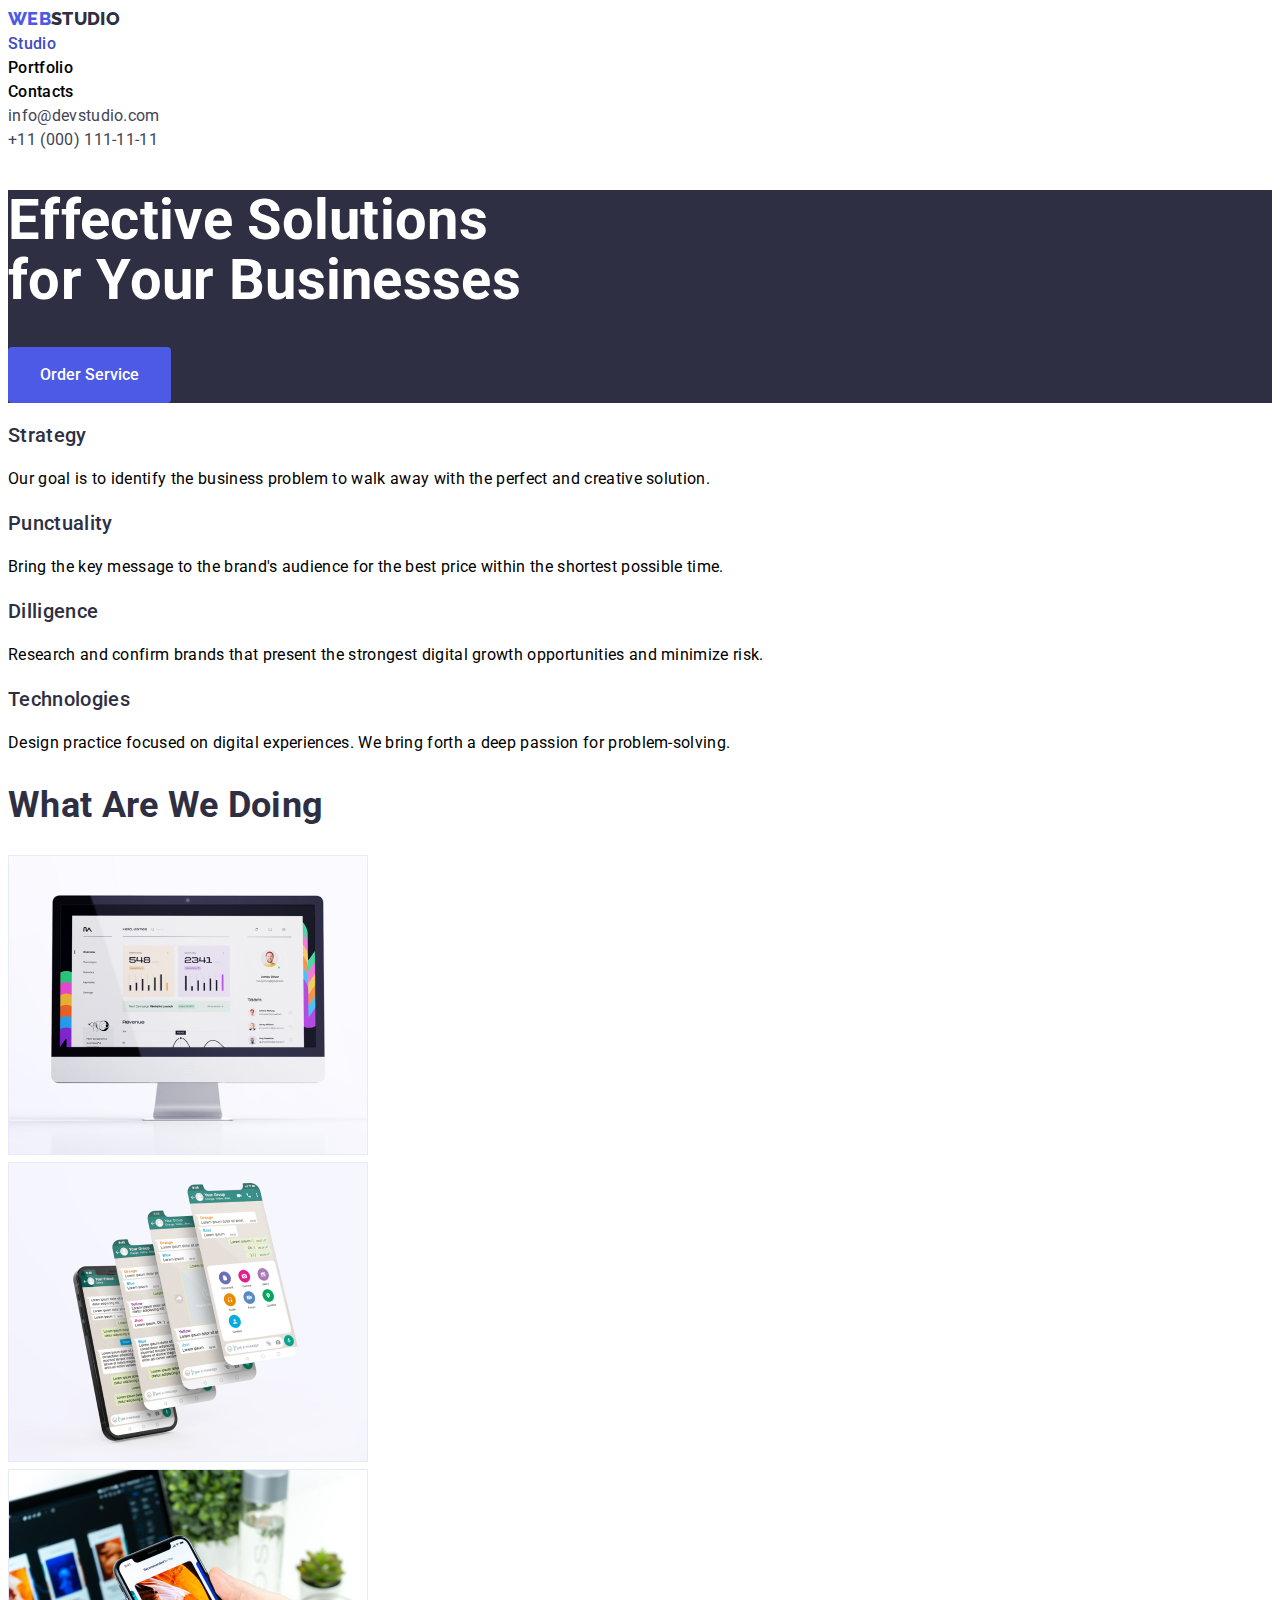
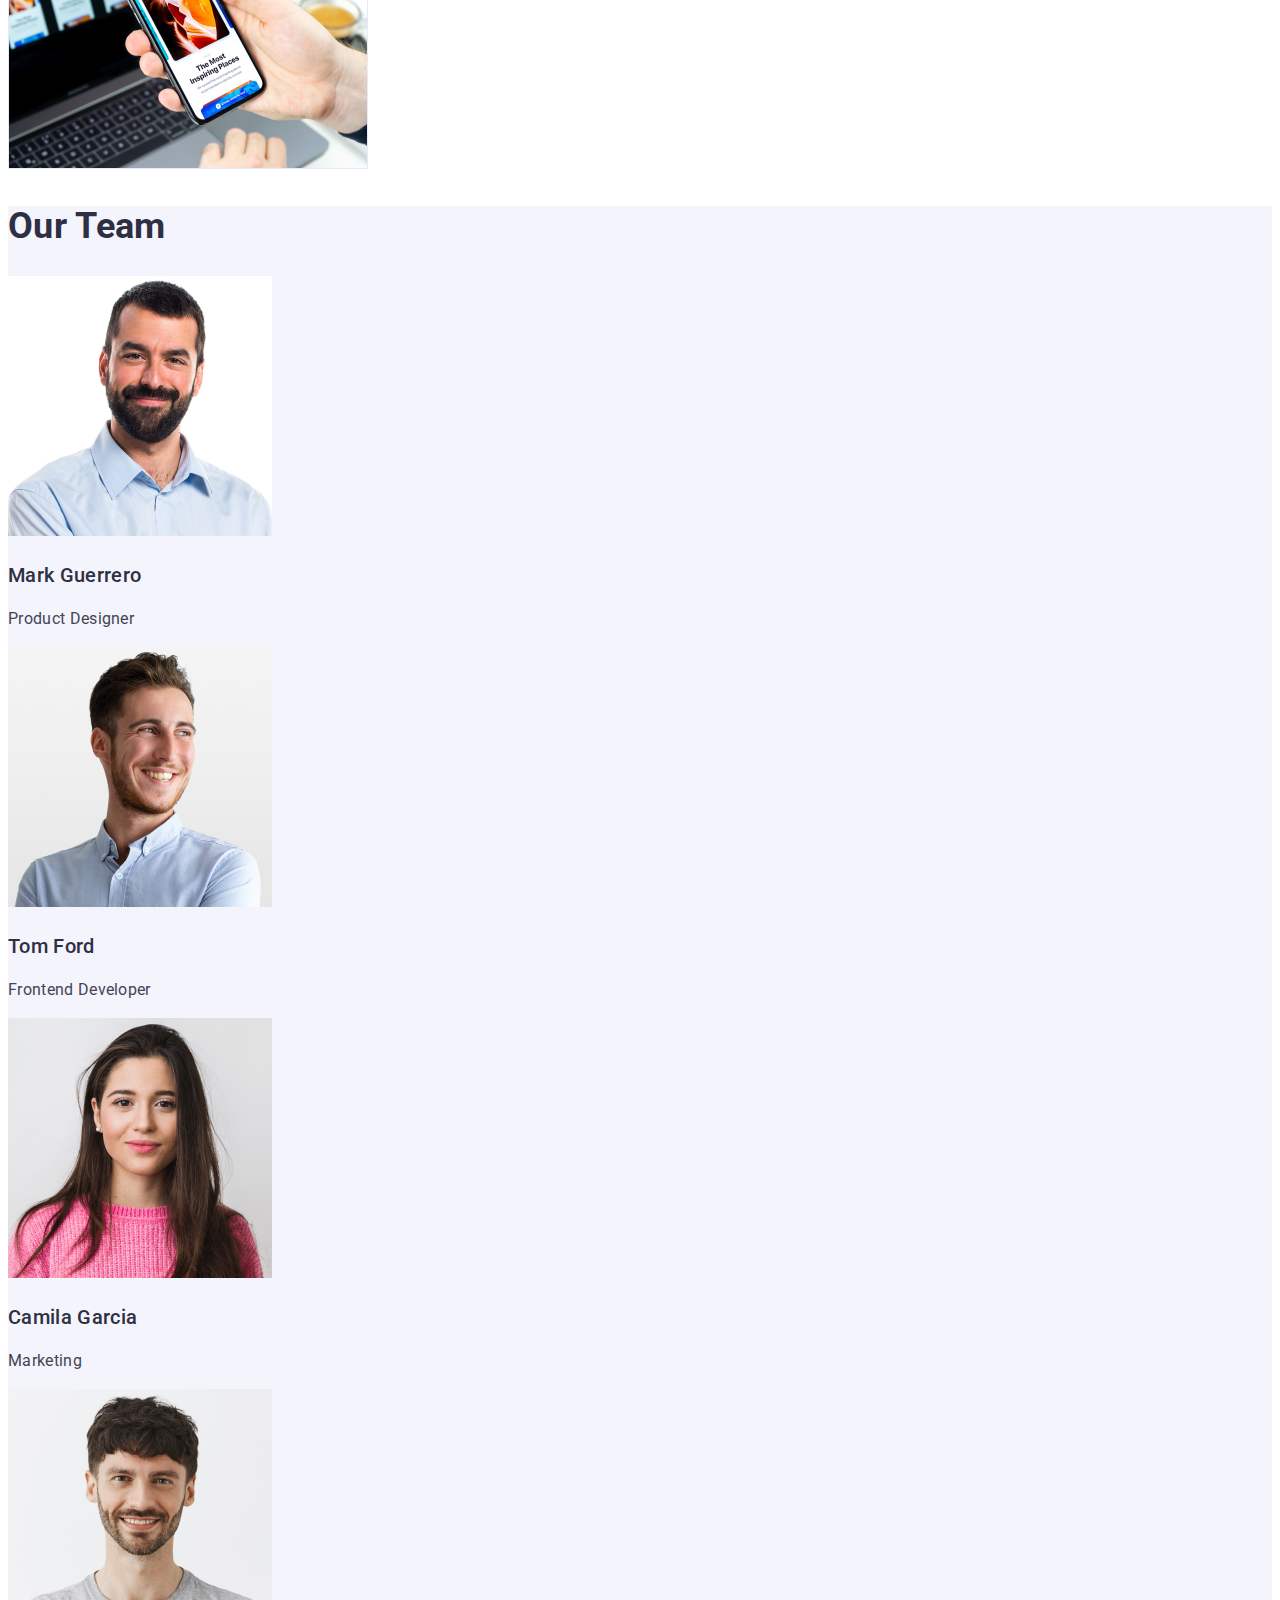
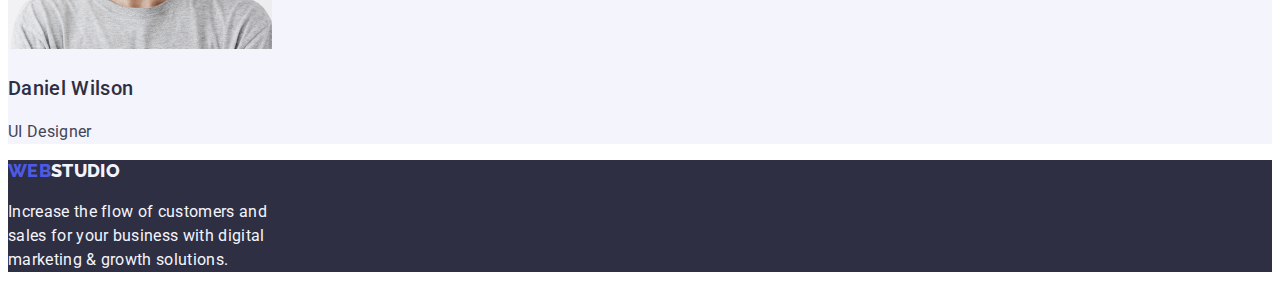
<file: index.html>
<!DOCTYPE html>
<html lang="en">
<head>
    <meta charset="UTF-8">
    <meta name="viewport" content="width=device-width, initial-scale=1.0">
    <title>WebStudio</title>
    <link rel="stylesheet" href="./css/styles.css">
    <link rel="preconnect" href="https://fonts.googleapis.com">
    <link rel="preconnect" href="https://fonts.gstatic.com" crossorigin>
    <link href="https://fonts.googleapis.com/css2?family=Raleway:wght@800&family=Roboto:wght@400;500;700;900&display=swap" rel="stylesheet">  

</head>
<body>
    <header>
        <nav><a 
            class="link"
            href="./index.html"><span class="web-logo">WEB</span><span class="studio-logo">STUDIO</span></a>
    
            <ul class="list">
                <li><a class="link-list active-link link"
                    href="./index.html">Studio</a></li>
                <li><a 
                    class="link-list link" 
                    href="./portfolio.html">Portfolio</a></li>
                <li><a 
                    class="link-list link"
                    href="#">Contacts</a></li>
            </ul>
        </nav>
        
            <address>
            <ul class="address-link list link">
                <li><a 
                    class="address-link link" 
                    href="mailto:info@devstudio.com">info@devstudio.com</a></li>
                <li><a
                    class="address-link link"
                    href="tel:+110001111111">+11 (000) 111-11-11</a></li>
            </ul>
            </address>
    </header>

    <main>
        <section class="main-section">
        <h1 class="header-main">Effective Solutions<br/>for Your Businesses</h1>
        <button 
        class="button-tab"
        type="button">Order Service</button>
        </section>
        <section >
            <ul class="list">
            <li><h3 class="benefits-title">Strategy</h3>
            <p class="section-text">Our goal is to identify the business problem to walk away with the perfect and creative solution.</p></li>
            <li><h3 class="benefits-title">Punctuality</h3>
            <p class="section-text">Bring the key message to the brand's audience for the best price within the shortest possible time.</p></li>
            <li><h3 class="benefits-title">Dilligence</h3>
            <p class="section-text">Research and confirm brands that present the strongest digital growth opportunities and minimize risk.</p></li>
            <li><h3 class="benefits-title">Technologies</h3>
            <p class="section-text">Design practice focused on digital experiences. We bring forth a deep passion for problem-solving.</p></li>
            </ul>
        </section>
        <section>
            <h2 class="section-title">What Are We Doing</h2>
            <ul class="list">
                <li><img src="./images/what-we-do-monitor.jpg" alt="monitor" width="360"></li>
                <li><img src="./images/what-we-do-phones.jpg" alt="mobile" width="360"></li>
                <li><img src="./images/what-we-do-phone-monitor.jpg" alt="laptop&mobile" width="360"></li>
            </ul>
        </section>
        <section class="section section-grey">
            <h2 class="section-title">Our Team</h2>
            <ul class="list">
                <li><img src="./images/our-team-mark.jpg" alt="photo-of-mark-guerrero" width="264">
                <h3 class="team-title">Mark Guerrero</h3>  
                <p class="team-position">Product Designer</p>  
                </li>
                
                <li><img src="./images/our-team-tom.jpg" alt="photo-of-tom-ford" width="264">
                <h3 class="team-title">Tom Ford</h3>
                <p class="team-position">Frontend Developer</p>
                </li>
                
                <li><img src="./images/our-team-camila.jpg" alt="photo-of-camila-garcia" width="264">
                <h3 class="team-title">Camila Garcia</h3>
                <p class="team-position">Marketing</p>
                </li>
                
                <li><img src="./images/our-team-daniel.jpg" alt="photo-of-daniel-wilson" width="264">
                <h3 class="team-title">Daniel Wilson</h3>
                <p class="team-position">UI Designer</p>
                </li>
            </ul>
        </section>
    </main>
    <footer class="display">
        <a 
        class="link"
        href="./index.html"><span class="web-logo">WEB</span><span class="studio-footer">STUDIO</span></a> 
        <p class="footer-text">Increase the flow of customers and<br/>sales for your business with digital<br/>marketing & growth solutions.
        </p>
    </footer>
</body>
</html>
</file>
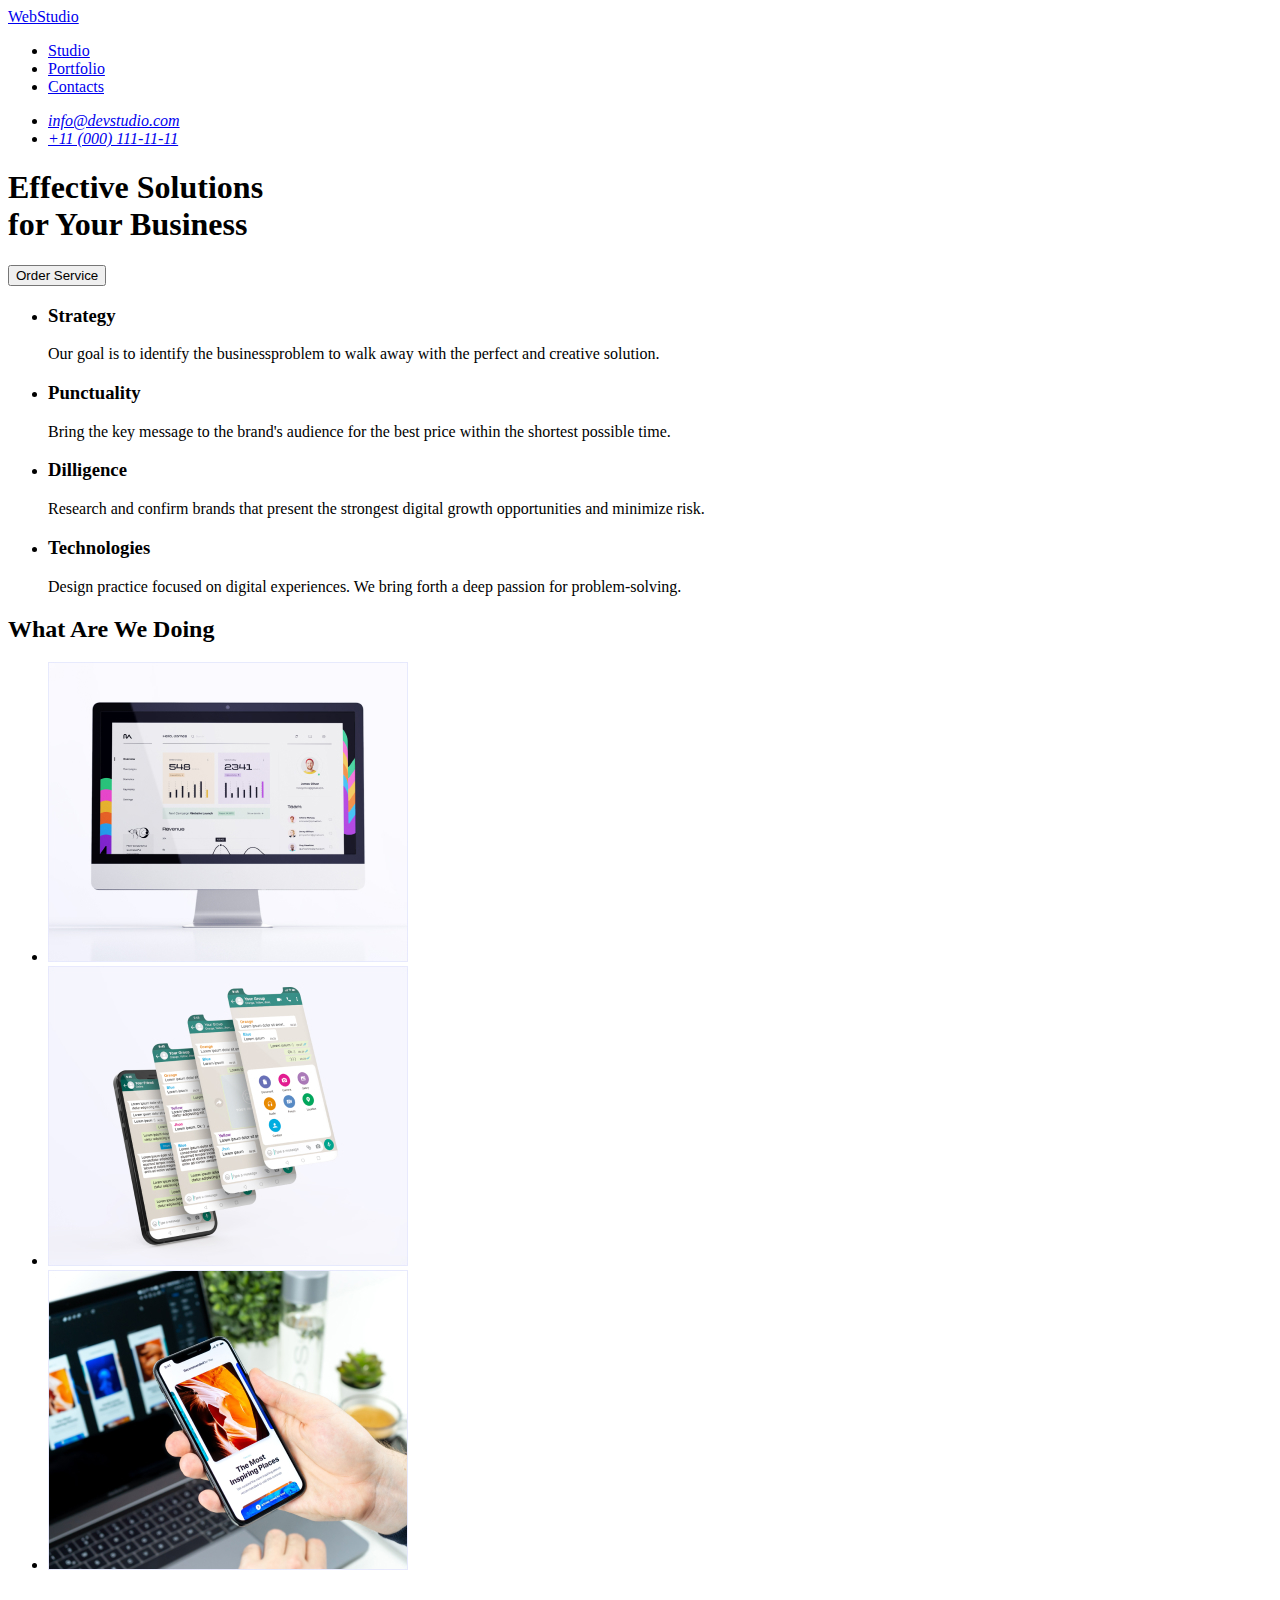
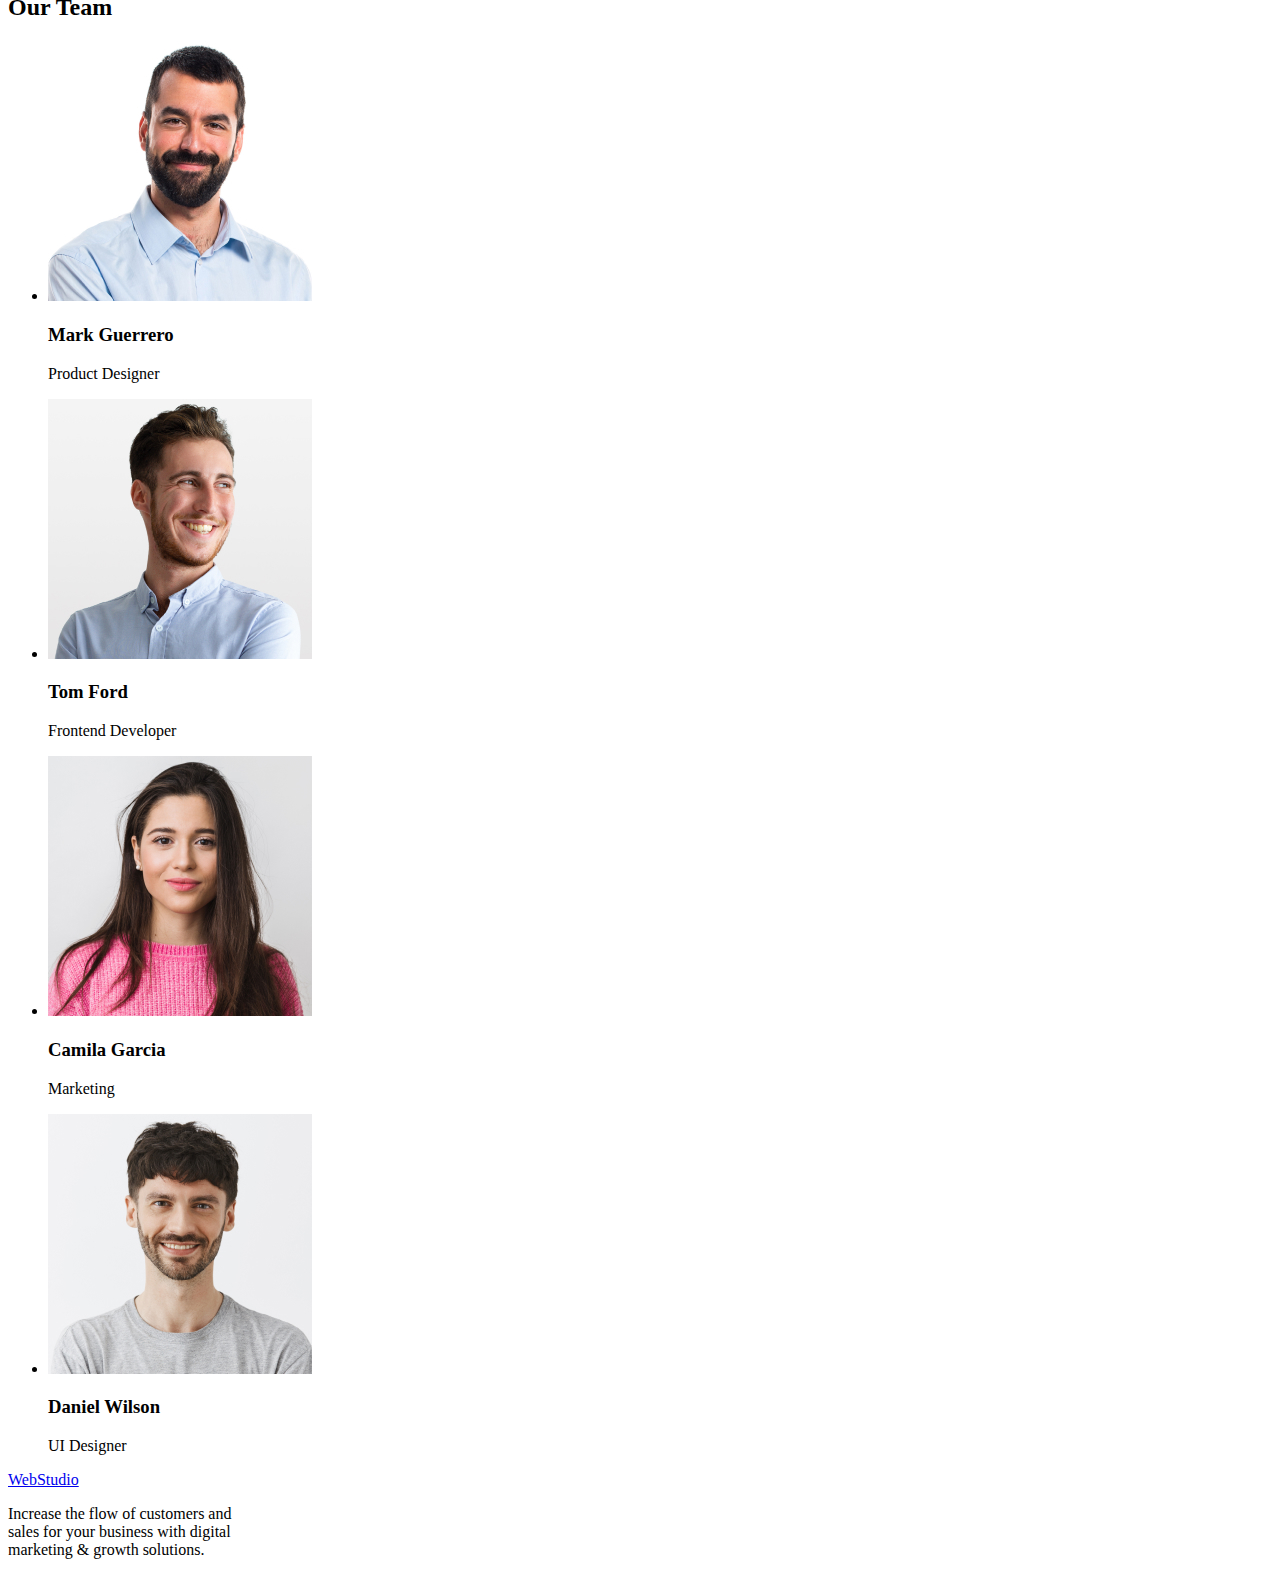
<file: index1.html>
<!DOCTYPE html>
<html lang="en">
<head>
    <meta charset="UTF-8">
    <meta name="viewport" content="width=device-width, initial-scale=1.0">
    <title>WebStudio Site</title>
</head>
<body>
    <header>
        <nav>
        <a href="./index.html">WebStudio</a>
        <ul>
            <li><a href="./index.html">Studio</a></li>
            <li><a href="#">Portfolio</a></li>
            <li><a href="#">Contacts</a></li>
        </ul>
        </nav>
            <address>
                <ul>
                    <li><a href="mailto:info@devstudio.com">info@devstudio.com</a></li>
                    <li><a href="tel:+110001111111">+11 (000) 111-11-11</a></li>
                </ul>
            </address>
    </header>
    <main>
        <section>
        <h1>Effective Solutions<br/>for Your Business</h1>
        <button type="button">Order Service</button>
        </section>
        <section>
            <ul>
            <li><h3>Strategy</h3>
            <p>Our goal is to identify the businessproblem to walk away with the perfect and creative solution.</p></li>
            <li><h3>Punctuality</h3>
            <p>Bring the key message to the brand's audience for the best price within the shortest possible time.</p></li>
            <li><h3>Dilligence</h3>
            <p>Research and confirm brands that present the strongest digital growth opportunities and minimize risk.</p></li>
            <li><h3>Technologies</h3>
            <p>Design practice focused on digital experiences. We bring forth a deep passion for problem-solving.</p></li>
            </ul>
        </section>
        <section>
            <h2>What Are We Doing</h2>
            <ul>
                <li><img src="./images/what-we-do-monitor.jpg" alt="monitor" width="360"></li>
                <li><img src="./images/what-we-do-phones.jpg" alt="mobile" width="360"></li>
                <li><img src="./images/what-we-do-phone-monitor.jpg" alt="laptop&mobile" width="360"></li>
            </ul>
        </section>
        <section>
            <h2>Our Team</h2>
            <ul>
                <li><img src="./images/our-team-mark.jpg" alt="photo-of-mark-guerrero" width="264">
                <h3>Mark Guerrero</h3>  
                <p>Product Designer</p>  
                </li>
                <li><img src="./images/our-team-tom.jpg" alt="photo-of-tom-ford" width="264">
                <h3>Tom Ford</h3>
                <p>Frontend Developer</p>
                </li>
                <li><img src="./images/our-team-camila.jpg" alt="photo-of-camila-garcia" width="264">
                <h3>Camila Garcia</h3>
                <p>Marketing</p>
                </li>
                <li><img src="./images/our-team-daniel.jpg" alt="photo-of-daniel-wilson" width="264">
                    <h3>Daniel Wilson</h3>
                    <p>UI Designer</p>
                </li>
            </ul>
        </section>
    </main>
    <footer>
        <a href="./index.html">WebStudio</a>
        <p>Increase the flow of customers and<br/>sales for your business with digital<br/>marketing & growth solutions.
        </p>
    </footer>
</body>
</html>
</file>
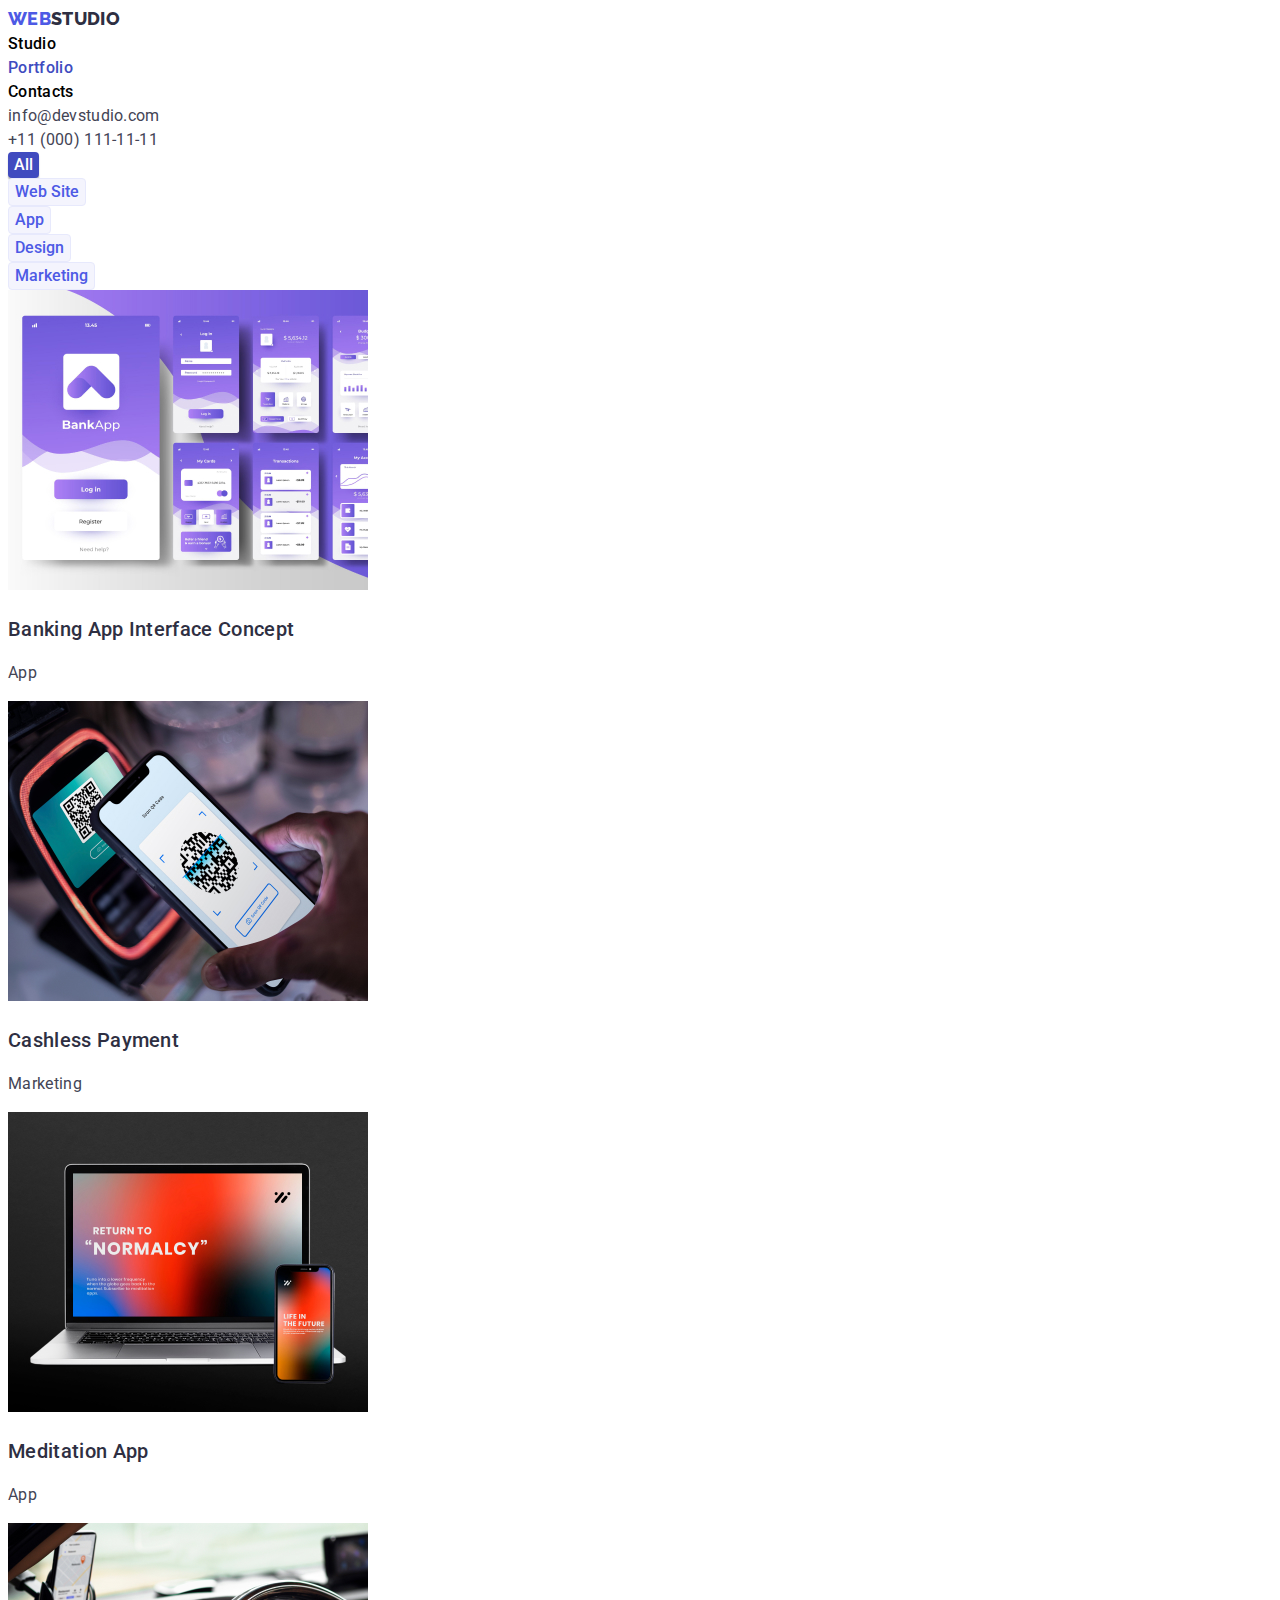
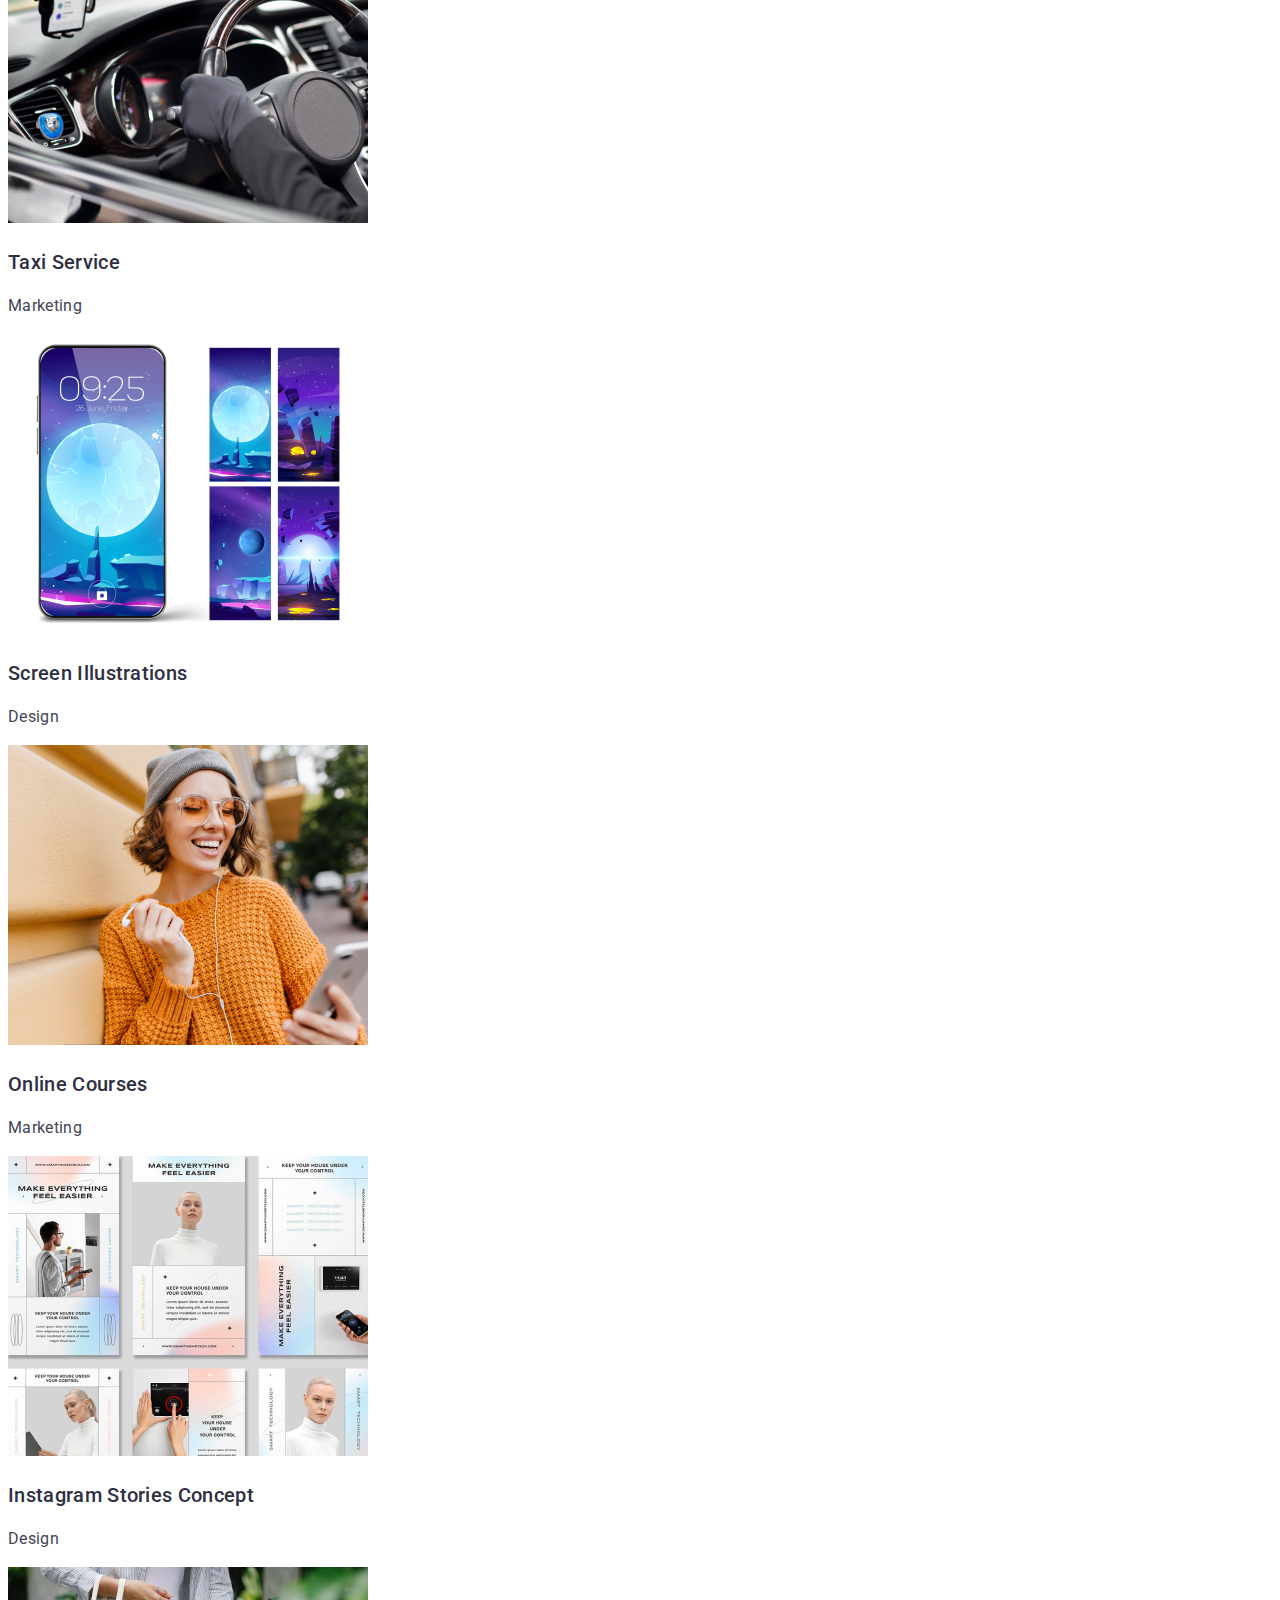
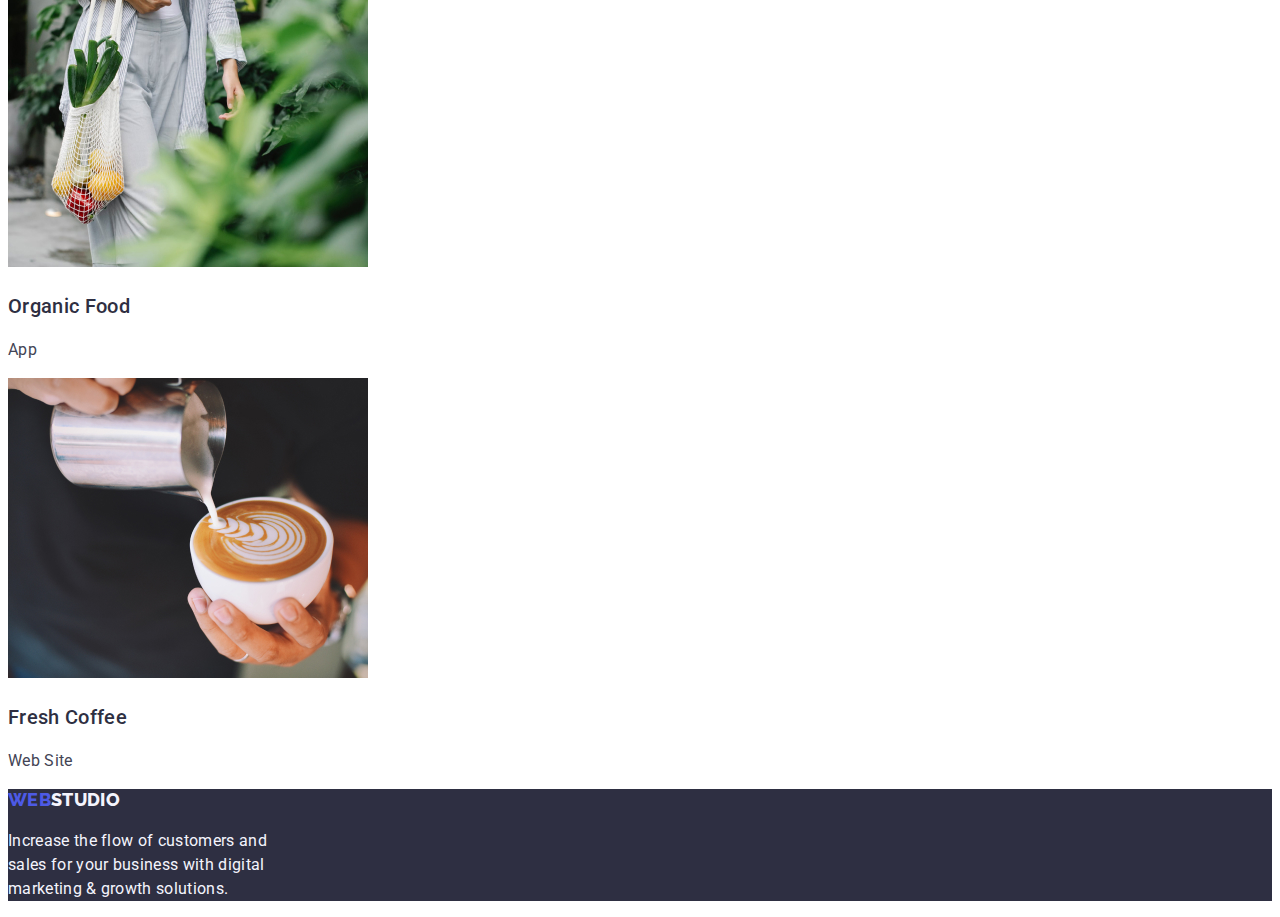
<file: portfolio.html>
<!DOCTYPE html>
<html lang="en">
<head>
    <meta charset="UTF-8">
    <meta name="viewport" content="width=device-width, initial-scale=1.0">
    <title>Portfolio</title>
    <link rel="stylesheet" href="./css/styles.css">
    <link rel="preconnect" href="https://fonts.googleapis.com">
    <link rel="preconnect" href="https://fonts.gstatic.com" crossorigin>
    <link href="https://fonts.googleapis.com/css2?family=Raleway:wght@800&family=Roboto:wght@400;500;700;900&display=swap" rel="stylesheet"> 
</head>
<body>
    <header>
        <nav><a 
        class="link"
        href="./index.html"><span class="web-logo">WEB</span><span class="studio-logo">STUDIO</span></a>

        <ul class="list">
            <li><a class="link-list link"
                href="./index.html">Studio</a></li>
            <li><a 
                class="link-list active-link" 
                href="./portfolio.html">Portfolio</a></li>
            <li><a 
                class="link-list link"
                href="#">Contacts</a></li>
        </ul>
        </nav>
            <address>
                <ul class="address-link list link">
                    <li><a 
                        class="address-link link" 
                        href="mailto:info@devstudio.com">info@devstudio.com</a></li>
                    <li><a
                        class="address-link link"
                        href="tel:+110001111111">+11 (000) 111-11-11</a></li>
                </ul>
            </address>
    </header>
    
    <main>
        <section>
            <ul class="list">
                <li><button
                    type="button" 
                    class="filter-button filter-active"
                    >All</button>
                </li>

                <li><button
                    type="button" 
                    class="filter-button">Web Site</button>
                </li>

                <li><button 
                    type="button" 
                    class="filter-button">App</button>
                </li>

                <li>
                    <button 
                    type="button" 
                    class="filter-button">Design</button>
                </li>
                <li>
                    <button 
                    type="button" 
                    class="filter-button">Marketing</button> 
                </li>
            </ul>
        </section>
        
        <section>
            <ul class="list">
                <li><img 
                src="./images/portfolio-1.jpg"
                alt="photo of banking app"
                width="360"/>
                <h3 class="project-title">Banking App Interface Concept</h3>
                <p class="project-description">App</p></li>

                <li><img 
                src="./images/portfolio-2.jpg" 
                alt="photo of cashless payment"
                width="360"/>
                <h3 class="project-title">Cashless Payment</h3>
                <p class="project-description">Marketing</p></li>

                <li><img
                src="./images/portfolio-3.jpg"
                alt="photo of meditation app"
                width="360"/>
                <h3 class="project-title">Meditation App</h3>
                <p class="project-description">App</p></li>

                <li><img
                src="./images/portfolio-4.jpg"
                alt="photo of taxi service"
                width="360"/>
                <h3 class="project-title">Taxi Service</h3> 
                <p class="project-description">Marketing</p></li>

                <li><img
                src="./images/portfolio-5.jpg"
                alt="photo of screen illustrations"
                width="360"/>
                <h3 class="project-title">Screen Illustrations</h3> 
                <p class="project-description">Design</p>
                </li>

                <li><img
                src="./images/portfolio-6.jpg"
                alt="photo of online courses"
                width="360"/>
                <h3 class="project-title">Online Courses</h3>
                <p class="project-description">Marketing</p>
                </li>

                <li><img 
                src="./images/portfolio-7.jpg" 
                alt="photo of instagram stories concept"
                width="360"/>
                <h3 class="project-title">Instagram Stories Concept</h3>
                <p class="project-description">Design</p></li> 

                <li><img
                src="./images/portfolio-8.jpg" 
                alt="photo of organic food"
                width="360"/>
                <h3 class="project-title">Organic Food</h3>
                <p class="project-description">App</p></li>

                <li><img 
                    src="./images/portfolio-9.jpg" 
                    alt="fresh cup of coffee"
                    width="360"/>
                <h3 class="project-title">Fresh Coffee</h3>
                <p class="project-description">Web Site</p>
                </li>
            </ul>
        </section>
    </main>

    
    <footer class="display">
        <a 
        class="link"
        href="./index.html"><span class="web-logo">WEB</span><span class="studio-footer">STUDIO</span></a> 
        <p class="footer-text">Increase the flow of customers and<br/>sales for your business with digital<br/>marketing & growth solutions.
        </p>
    </footer>      
</body>
</html>
</file>
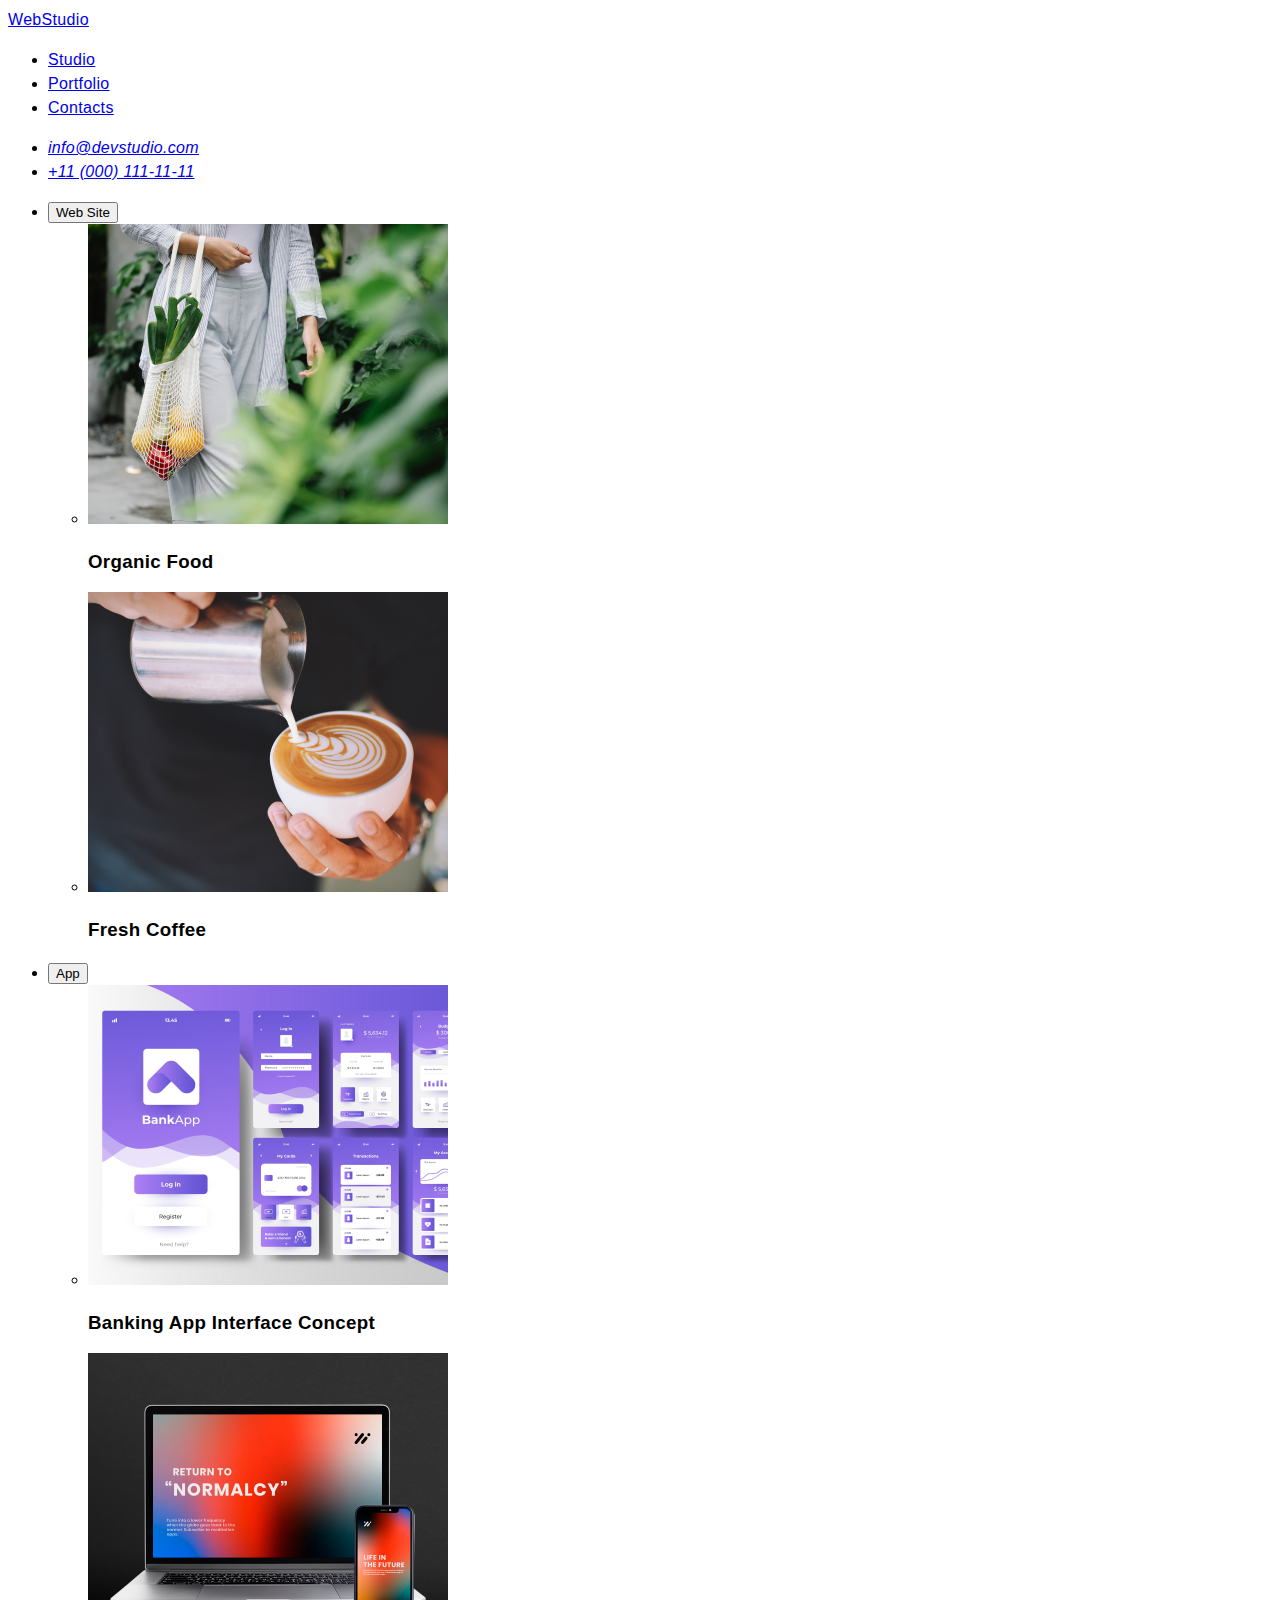
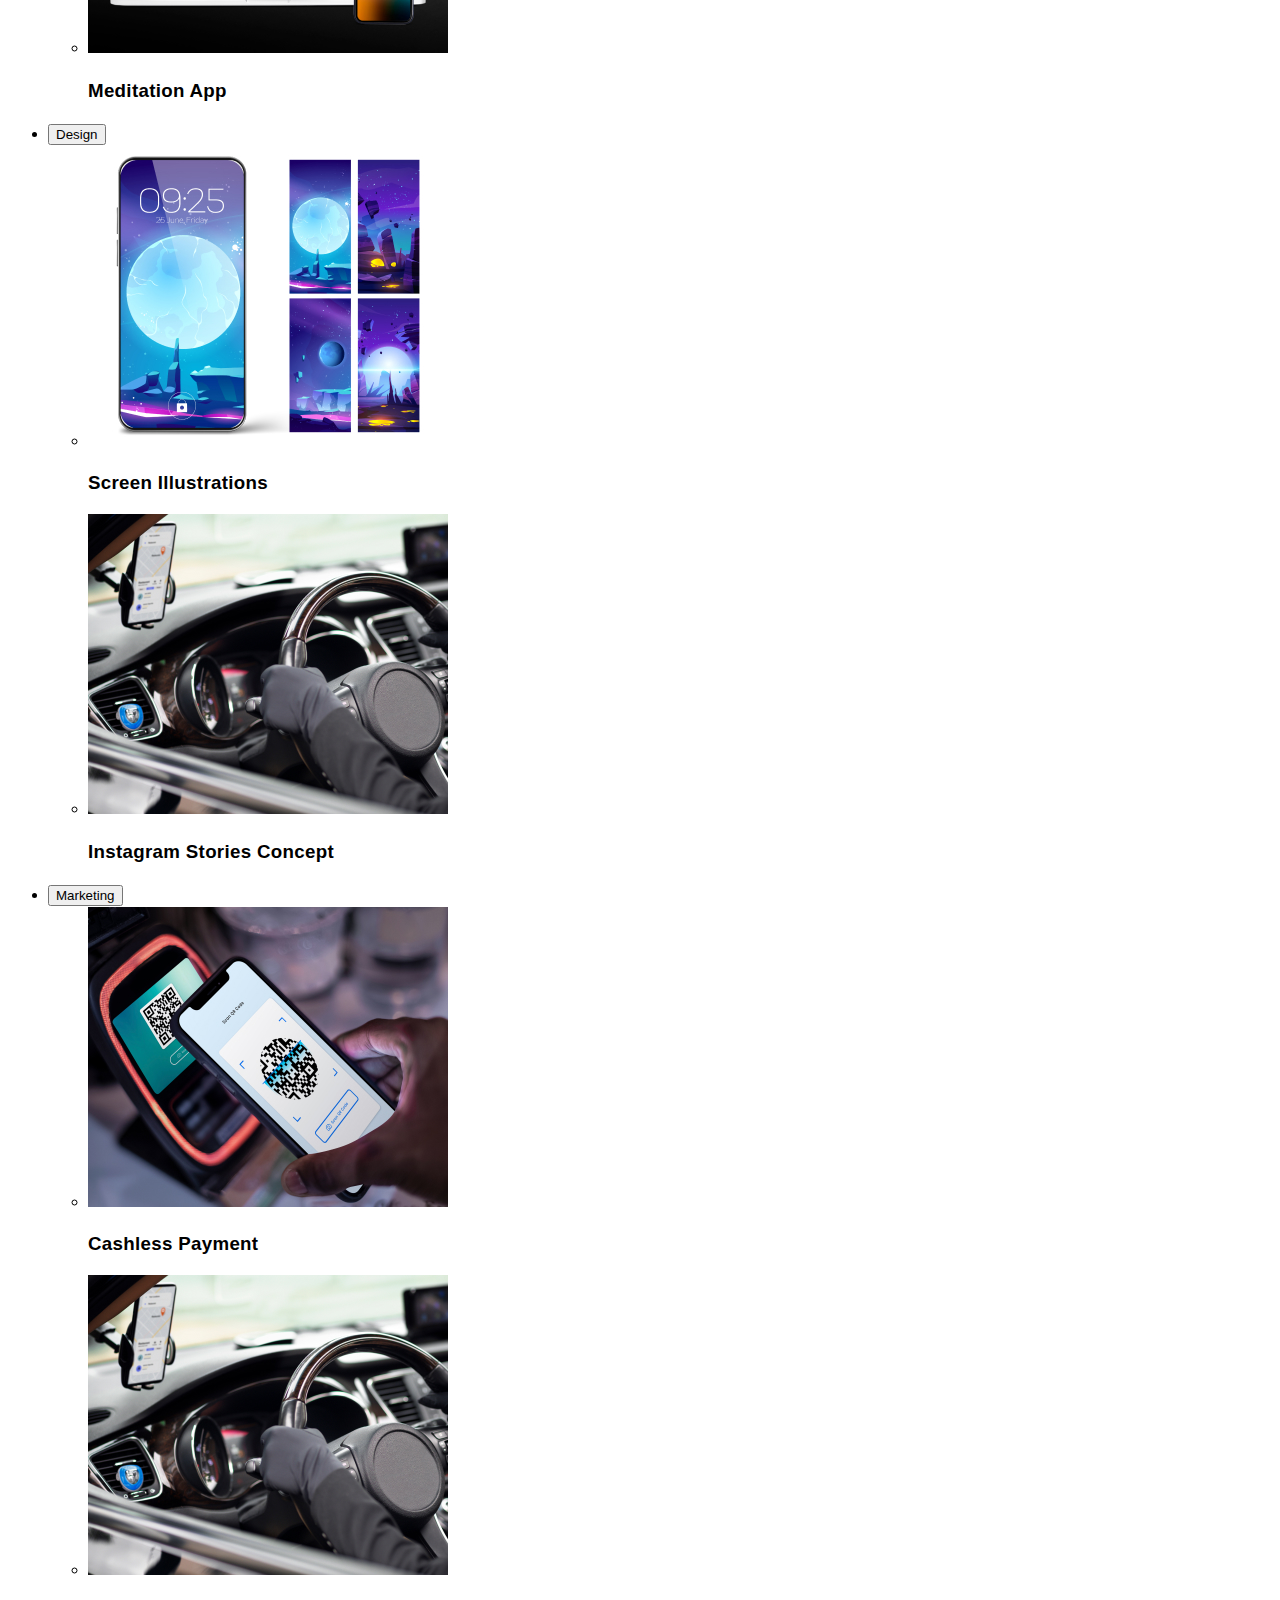
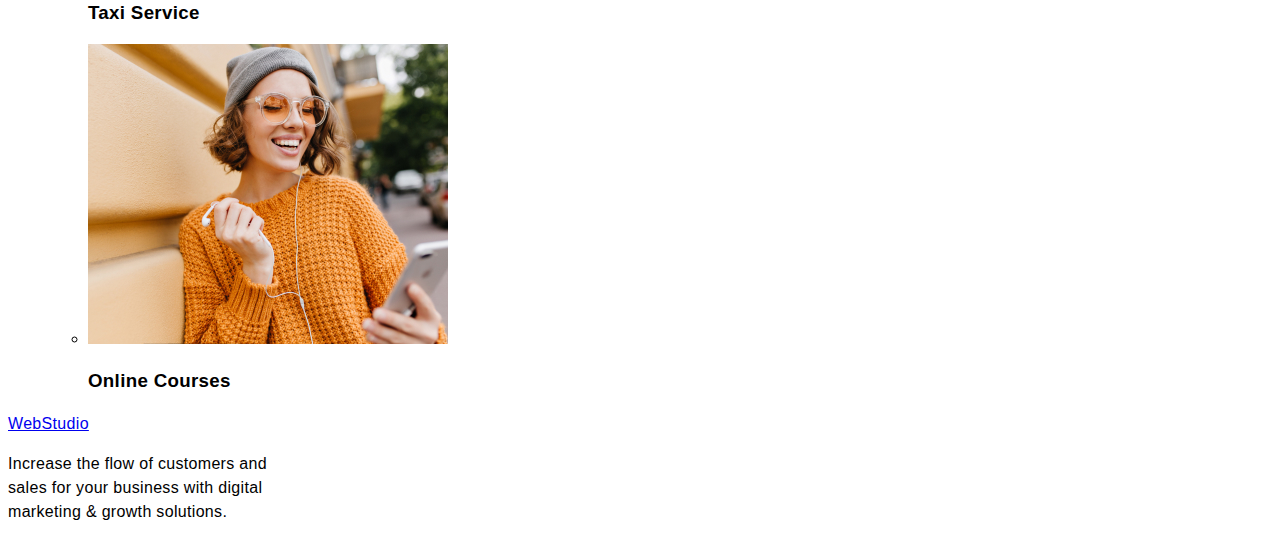
<file: portfolio1.html>
<!DOCTYPE html>
<html lang="en">
<head>
    <meta charset="UTF-8">
    <meta name="viewport" content="width=device-width, initial-scale=1.0">
    <title>Portfolio</title>
    <link rel="stylesheet" href="./css/styles.css"/>
</head>
<body>
    <header>
        <nav>
        <a href="./index.html">WebStudio</a>
        <ul>
            <li><a href="#studio">Studio</a></li>
            <li><a href="./portfolio.html">Portfolio</a></li>
            <li><a href="#contacts"
                class="contacts-text">Contacts</a></li>
        </ul>
        </nav>
            <address>
                <ul>
                    <li><a href="mailto:info@devstudio.com">info@devstudio.com</a></li>
                    <li><a href="tel:+110001111111">+11 (000) 111-11-11</a></li>
                </ul>
            </address>
        </header>
        
        <section>
            <ul>
                <li>
                    <button
                    type="button" 
                    class="button-item">Web Site</button>

                    <ul>
                        <li><img
                            src="./images/organic-food.jpg" 
                            alt="photo of organic food"
                            width="360"/>
                        <h3 class="header-text">Organic Food</h3></li>
                        
                        <li><img 
                        src="./images/fresh-coffee.jpg" 
                        alt="fresh cup of coffee"
                        width="360"/>
                    <h3 class="header-text">Fresh Coffee</h3></li>
                    </ul>
                </li>
                    
                <li>
                    <button 
                    type="button" 
                    class="button-item">App</button>
                    <ul>
                        <li><img 
                            src="./images/banking-app.jpg"
                            alt="photo of banking app"
                            width="360"/>
                            <h3 class="header-text">Banking App Interface Concept</h3>
                        </li>
                        <li><img
                            src="./images/meditation-app.jpg"
                            alt="photo of meditation app"
                            width="360"/>
                            <h3 class="header-text">Meditation App</h3>

                        </li>
                    </ul>
                </li>
                
                
                <li>
                    <button type="button" 
                    class="button-item">Design</button>
                    <ul>
                        <li><img
                            src="./images/screen-illustrations.jpg"
                            alt="photo of screen illustrations"
                            width="360"/>
                            <h3 class="header-text">Screen Illustrations</h3>
                        </li>
                        <li><img 
                            src="./images/instagram-stories-concept.jpg" 
                            alt="photo of instagram stories concept"
                            width="360"/>
                            <h3 class="header-text">Instagram Stories Concept</h3>
                        </li>
                    </ul>
                    
                </li>
                <li>
                    <button type="button" 
                    class="button-item">Marketing</button>
                    <ul>
                        <li><img 
                            src="./images/cashless-payment.jpg" 
                            alt="photo of cashless payment"
                            width="360"/>
                            <h3 class="header-text">Cashless Payment</h3>
                        </li>
                        <li><img
                            src="./images/taxi-service.jpg"
                            alt="photo of taxi service"
                            width="360"/>
                            <h3 class="header-text">Taxi Service</h3>
                        </li>
                        <li><img
                            src="./images/online-courses.jpg"
                            alt="photo of online courses"
                            width="360"/>
                            <h3 class="header-text">Online Courses</h3>
                        </li>
                    </ul>
                </li>
            </ul>
        </section>
    
        <footer>
            <a href="./index.html">WebStudio</a>
            <p>Increase the flow of customers and<br/>sales for your business with digital<br/>marketing & growth solutions.
            </p>
        </footer>   
        <div class="pointer"></div>    
</body>
</html>
</file>
<file: css/styles.css>
:root {
    --primary-white-color: #ffffff;
    --primary-text-color: #2E2F42;
    --secondary-text-color: #434455;
    --primary-background-color: #2E2F42;
    --background-color: #F4F4FD;
    --text-color: #4D5AE5;
    --secondary-background-color: #404BBF;
}

body {
    font-family: "Roboto", sans-serif;
    font-weight: 400;
    font-size: 16px;
    line-height: 24px;
    letter-spacing: 0.32px;
}
.list{
    list-style: none;
    margin: 0;
    padding: 0;
}
.active-link {
    color: #404bbf !important;
}
.link-list{
    font-weight: 500;
    font-size: 16px;
    line-height: 24px;
    color: #2E2F42;
    font-style: normal;
    text-decoration: none;
}

.link-list:hover {
    color: #4D5AE5;
}
.link-list:focus {
    color: #4D5AE5;
}
.link-list:active {
    color: #4D5AE5;
}
.link{
    text-decoration: none;
    color: inherit;
}

.address-link{
    font-style: normal;
    font-weight: 400;
    font-size: 16px;
    line-height: 24px;
    color: #434455;
}

.address-link:hover {
    color: #4D5AE5; 
}

.address-link:focus {
    color: #4D5AE5;
}

.web-logo{
    font-family: "RALEWAY", sans-serif;
    font-weight: 800;
    font-size: 18px;
    line-height: 21px;
    color: #4D5AE5; 
}
.studio-logo{
    font-family: "RALEWAY", sans-serif;
    font-weight: 800;
    font-size: 18px;
    line-height: 21px;
    color: #2E2F42;
    
}
.header-main{
    font-weight: 700;
    font-size: 56px;
    line-height: 60px;
    color: #ffffff;
    
}
.button-tab{
    font-family: inherit;
    font-size: 16px;
    font-weight: 500;
    line-height: 24px;
    color: #ffffff;
    text-align: left;
    background-color: #4D5AE5;
    border: none;
    padding: 16px 32px 16px 32px;
    border-radius: 4px;
    cursor: pointer;
    
}
.button-tab:hover {
    background-color: #404BBF;
}

.main-section{
    background-color: #2E2F42;

}
.button{
    cursor: pointer;
}

.filter-button{
    color: #4D5AE5;
    background: #f4f4fd;
    border: 1px solid #E7E9FC;
    border-radius: 4px;
    font-family: inherit;
    font-weight: 500;
    font-size: 16px;
    line-height: 24px;
    cursor: pointer;
}
.filter-button:hover{
    color: #ffffff;
    background-color: #404BBF;
    border-color: #404BBF;
    box-shadow: 0px 2px 2px 0px rgba(0, 0, 0, 0.12),
    0px 2px 1px 0px rgba(0, 0, 0, 0.08),
    0px 3px 1px 0px rgba(0, 0, 0, 0.10);
}


.filter-active{
    color: white;
    background-color: #404BBF;
    border: #404BBF;
    box-shadow: 0px 2px 2px 0px rgba(0, 0, 0, 0.12),
    0px 2px 1px 0px rgba(0, 0, 0, 0.08),
    0px 3px 1px 0px rgba(0, 0, 0, 0.10);
    
}

.section-grey{
    background-color: #F4F4FD;
}

.benefits-title, .team-title{
    font-weight: 500;
    font-size: 20px;
    line-height: 24px;
    color: #2E2F42;
}

.team-position{
    color: #434455;
}
.section-title{
    font-weight: 700;
    font-size: 36px;
    line-height: 40px;
    color: #2E2F42;
}

.project-title{
    text-decoration: none;
    font-weight: 500;
    font-size: 20px;
    line-height: 24px;
    color: #2E2F42;
}
.project-description{
    font-weight: 400;
    font-size: 16px;
    line-height: 24px;
    color: #434455;
}
.display{
    background-color: #2E2F42;
}
.studio-footer {
    font-family: "RALEWAY", sans-serif;
    font-weight: 800;
    font-size: 18px;
    line-height: 21px;
    color: #F4F4FD;
}

.footer-text{
    color: #F4F4FD;
}
</file>
